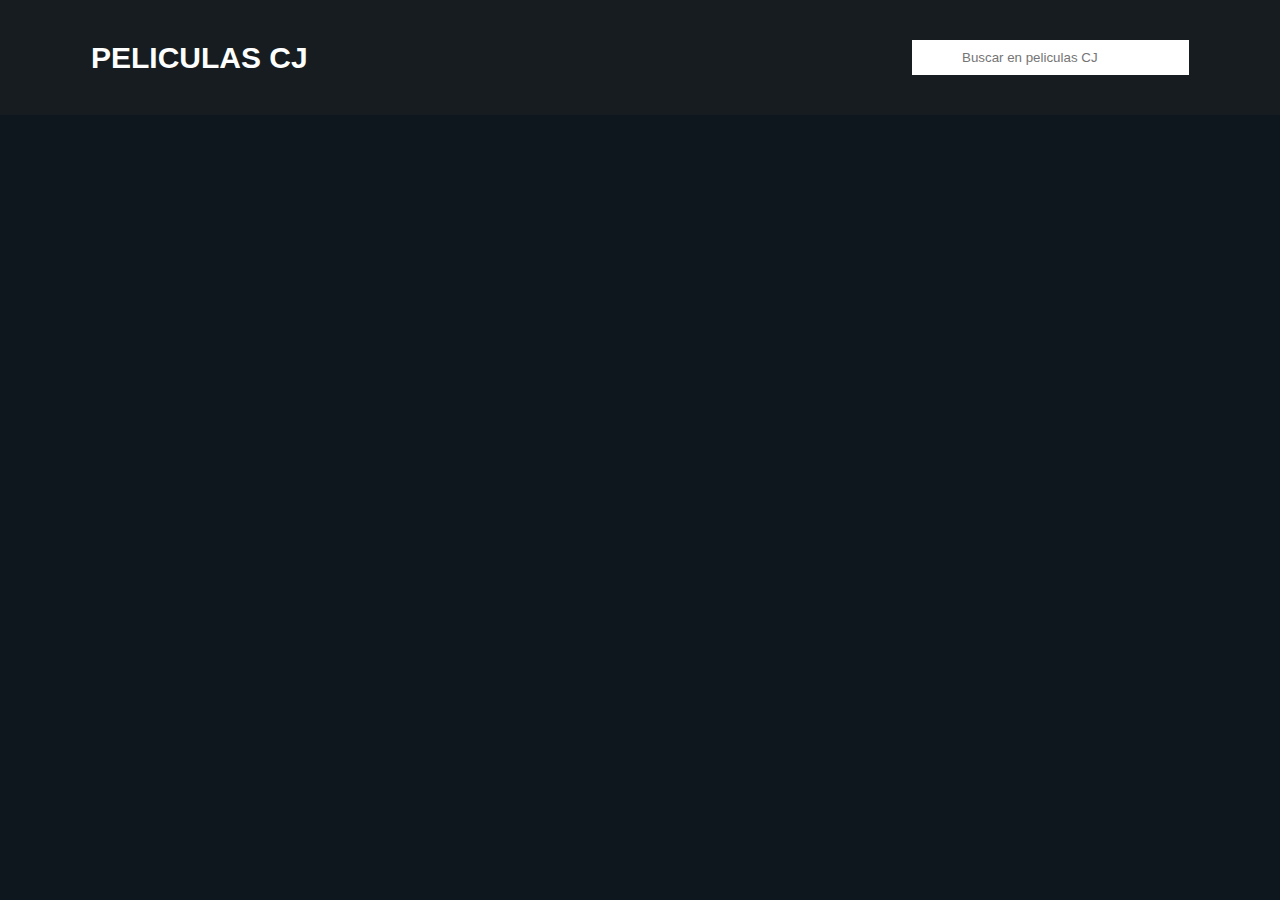
<file: index.html>
<!DOCTYPE html>
<html lang="en">
<head>
    <meta charset="UTF-8">
    <meta http-equiv="X-UA-Compatible" content="IE=edge">
    <meta name="viewport" content="width=device-width, initial-scale=1.0">
    <title>peliculas</title>
    <link rel="stylesheet" href="css/app.css">
</head>
<body>
    <nav class="navbar">
        <div class="navbar__flex container">
        <div class="logo">
            <a class="logo" href="index.html">PELICULAS CJ</a>
        </div>
        <div class="busqueda">
            <input id="buscar"  type="text" placeholder="Buscar en peliculas CJ">
        </div>
        </div>
    </nav>
    <!--peliculas-->
    <main class="peliculas">
        <div class="main__container container">
            <div class="peliculas__grid">
                <div class="peliculas__cards">
                    <!-- <div class="pelicula__card">
                        <img src="https://imgs.search.brave.com/JVfgbcVfK3cJcKpRsphSd2YRGAUvXwJUZMh5ICrS1fc/rs:fit:844:225:1/g:ce/aHR0cHM6Ly90c2U0/Lm1tLmJpbmcubmV0/L3RoP2lkPU9JUC5v/c1kyMlJwYXhReGpo/ZmRrNEYtTFJRSGFF/SyZwaWQ9QXBp" alt="">
                        <p class="nombre">El padrino</p>
                        <div class="puntaje">Puntaje: 9.2/10</div>
                        <div class="genero">Thriler-drama</div>
                    </div> -->
                </div>
            </div>
        </div>
    </main>

    <script src="js/app.js"></script>
</body>
</html>
</file>
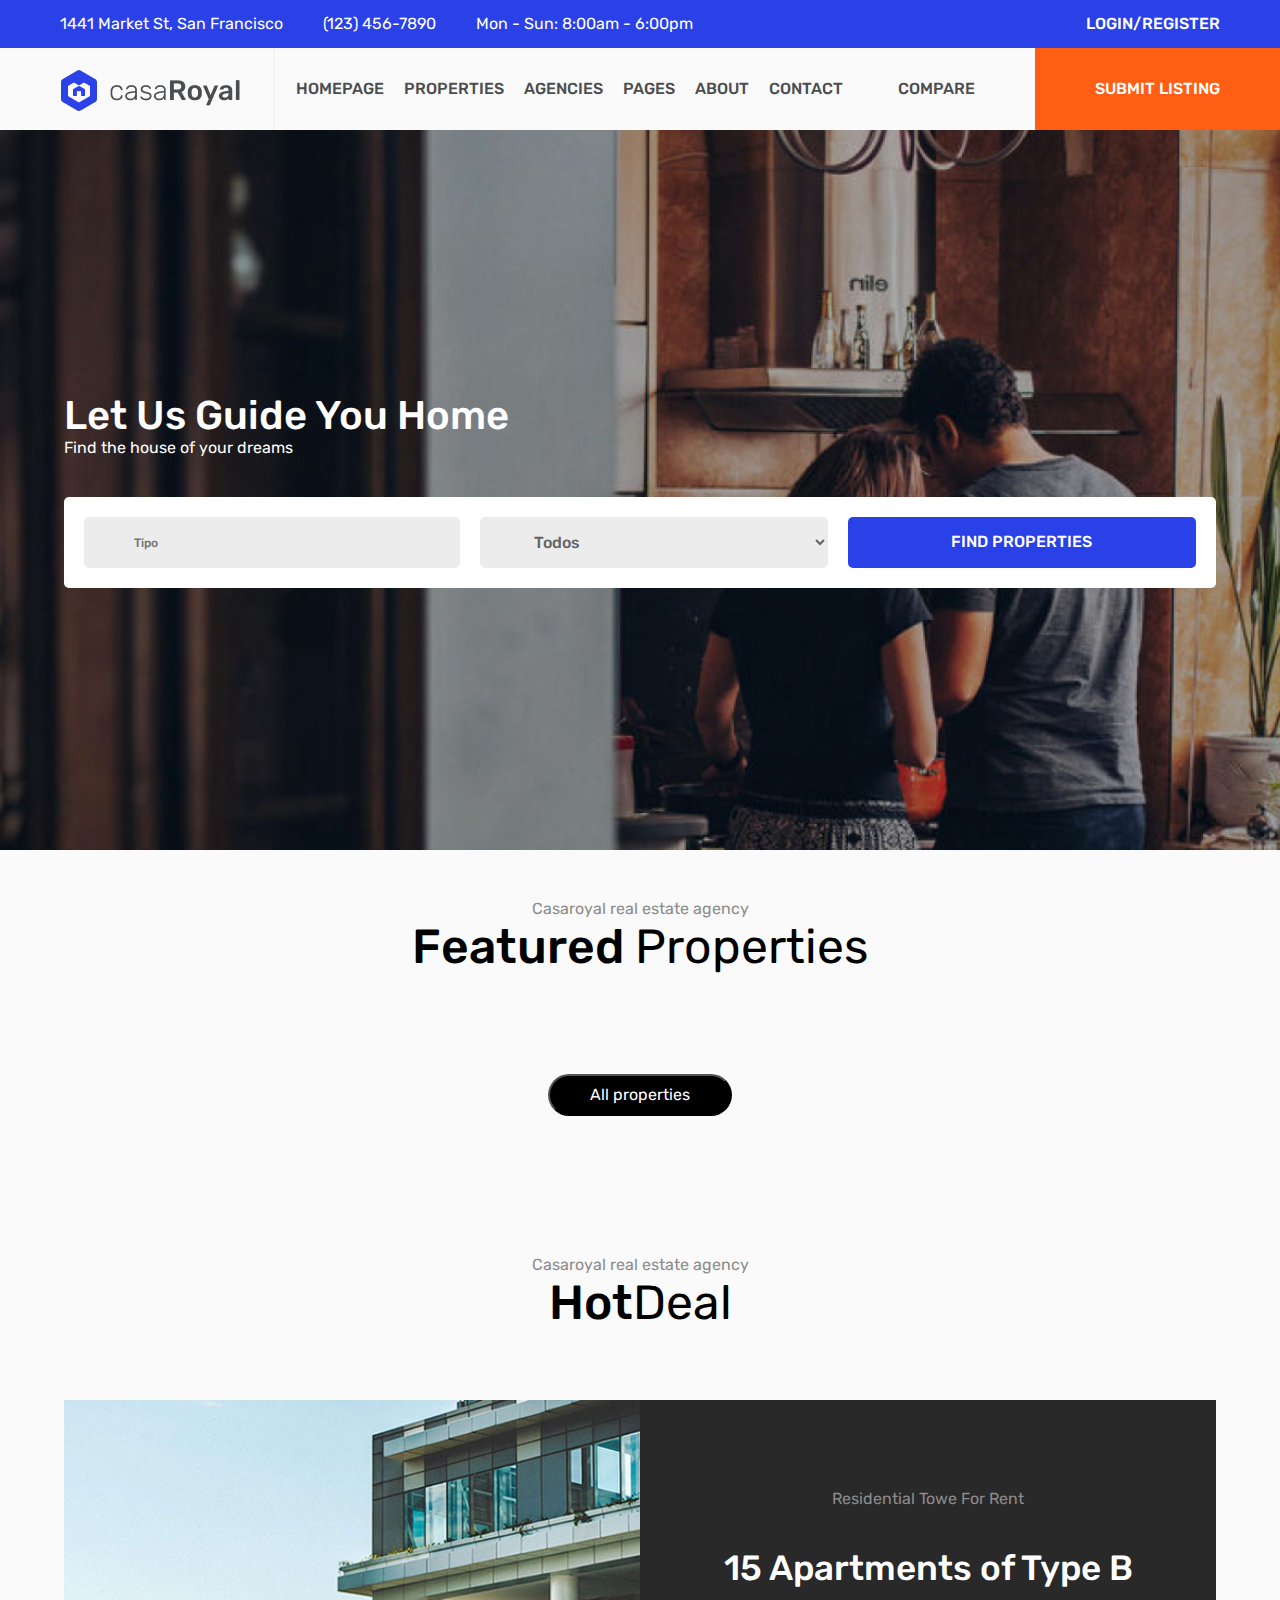
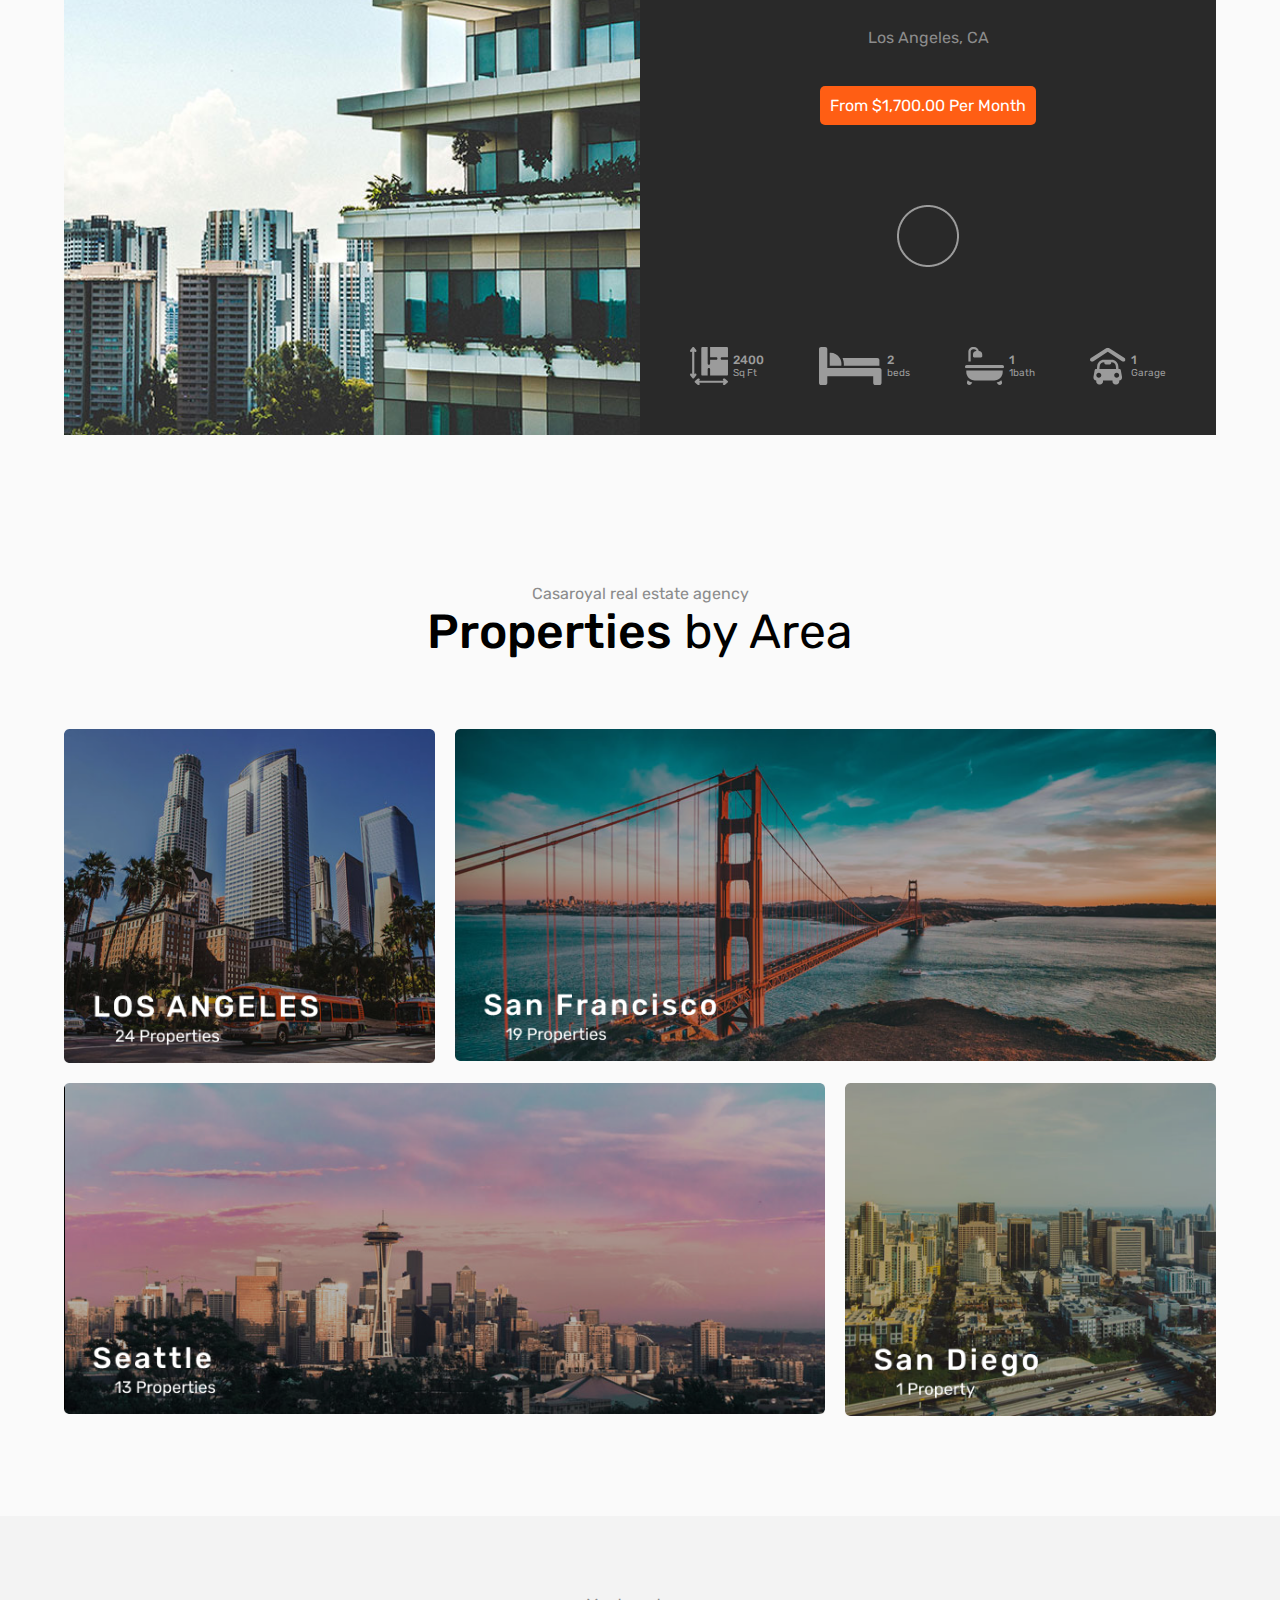
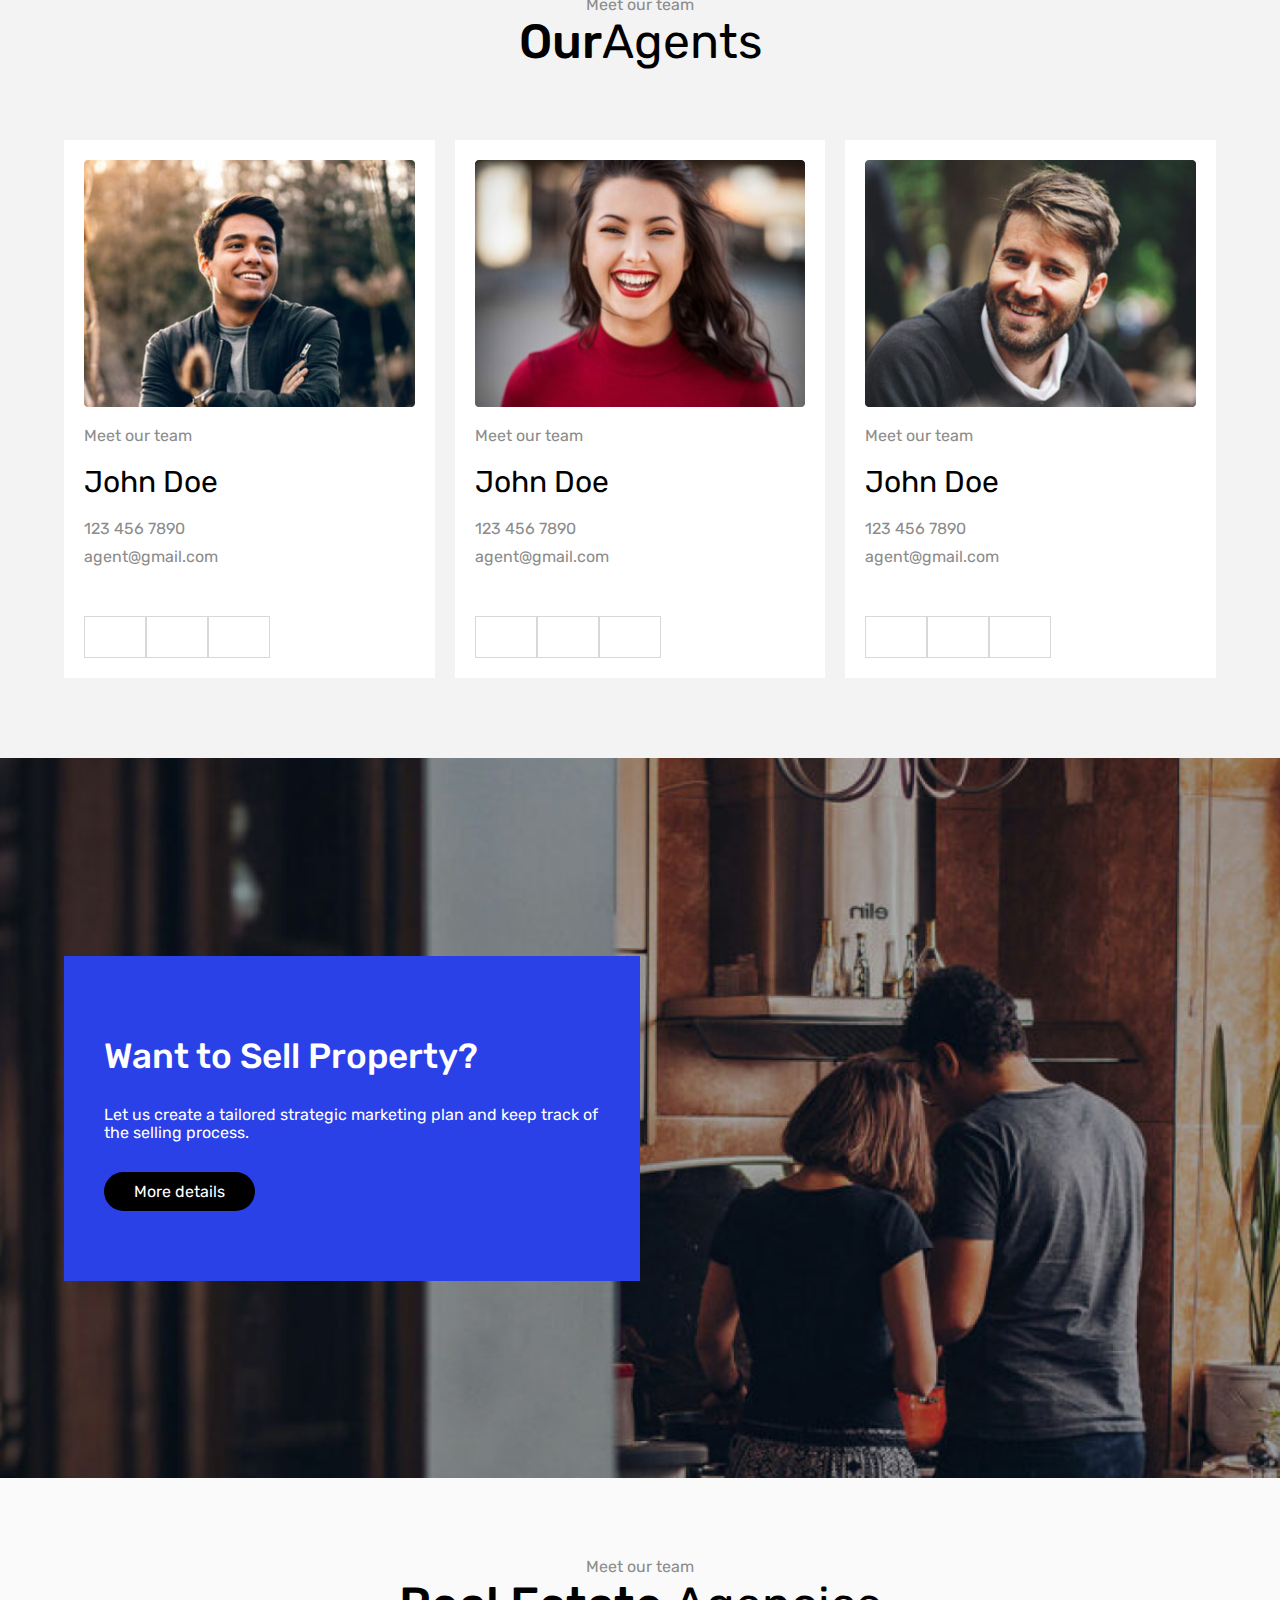
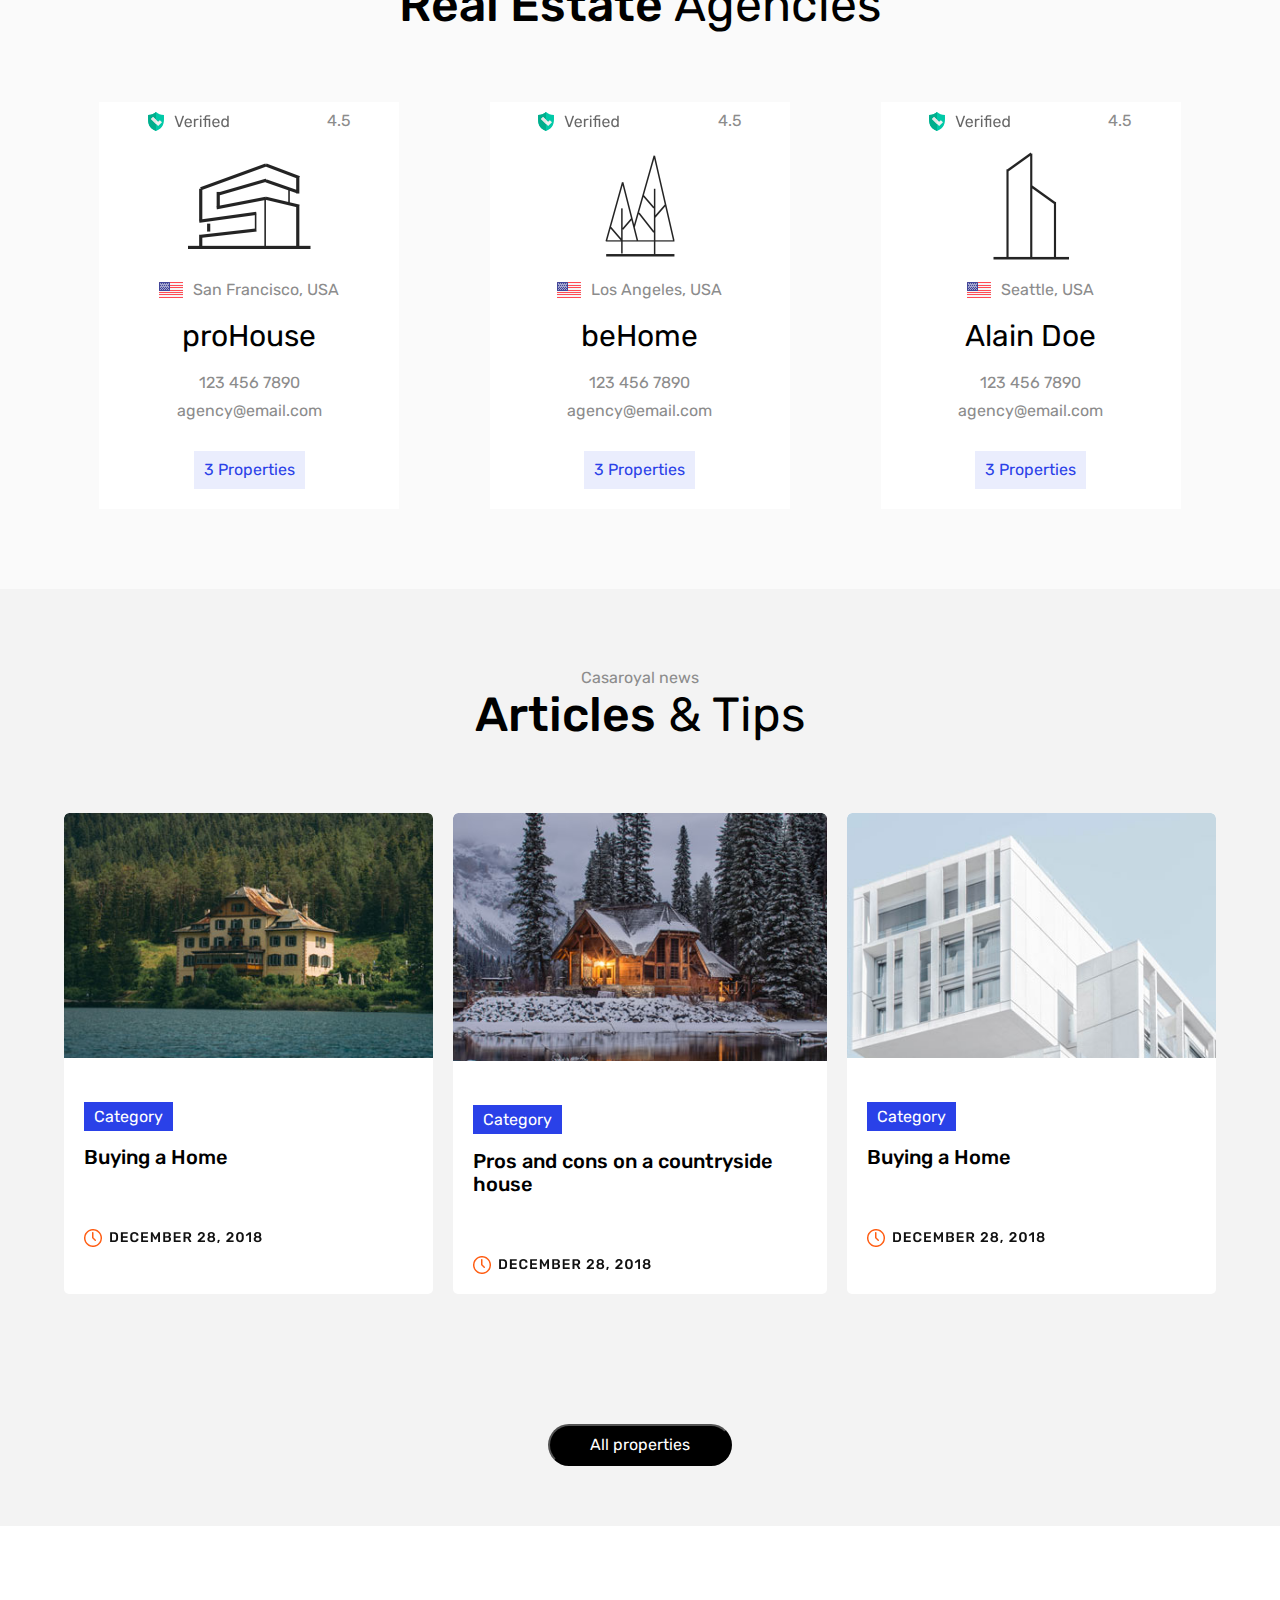
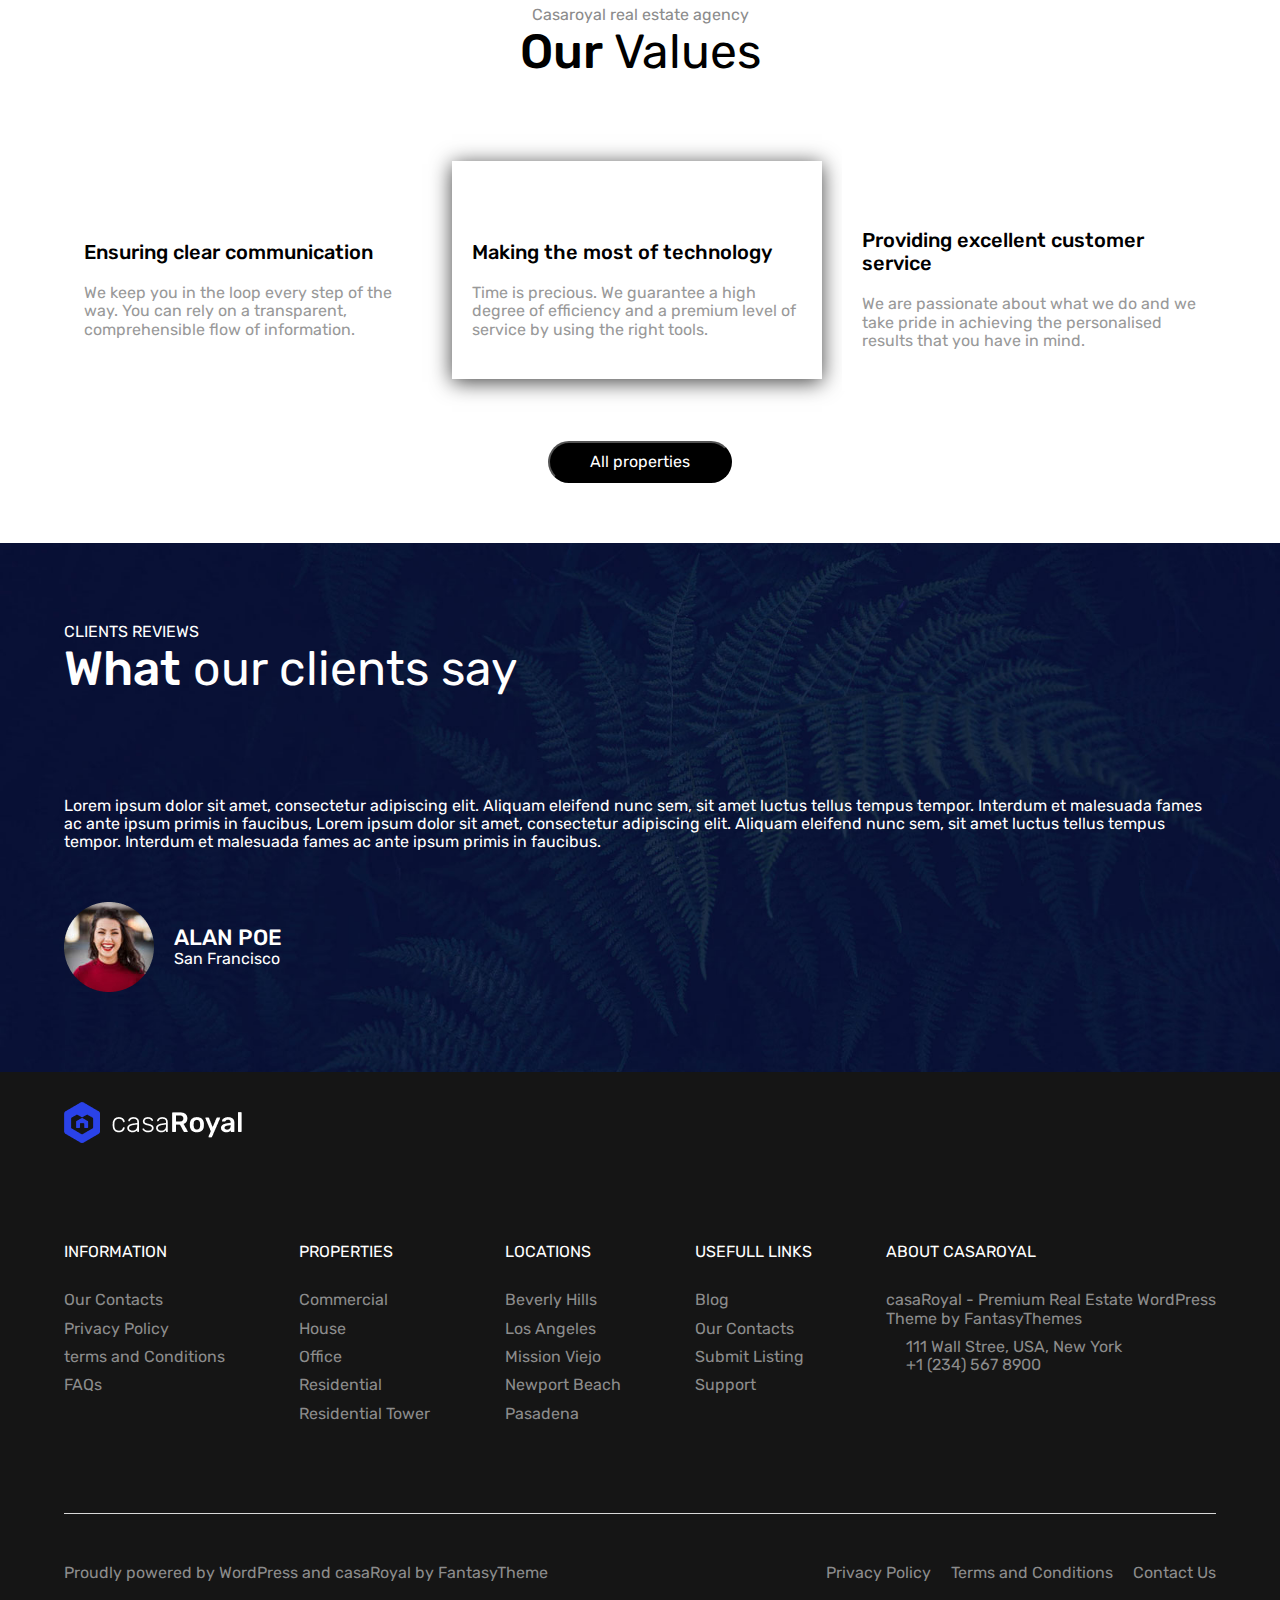
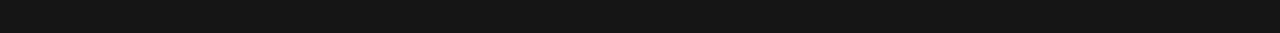
<file: Royalcasanew/index.html>
<!DOCTYPE html>
<html lang="es">

<head>
    <meta charset="UTF-8">
    <meta http-equiv="X-UA-Compatible" content="IE=edge">
    <meta name="viewport" content="width=device-width, initial-scale=1.0">
    <title>casRoyal</title>
    <link rel="preconnect" href="https://fonts.googleapis.com">
    <link rel="preconnect" href="https://fonts.gstatic.com" crossorigin>
    <link href="https://fonts.googleapis.com/css2?family=Rubik:wght@400;500&display=swap" rel="stylesheet">
    <link rel="stylesheet" href="css/normalize.css">
    <link rel="stylesheet" href="css/style.css">
</head>

<body>

    <!--header-->
    <header>
        <div class="royalInfo">
            <div class="royalInfo__parrafos">
                <p>1441 Market St, San Francisco</p>
                <p>(123) 456-7890</p>
                <p>Mon - Sun: 8:00am - 6:00pm</p>
            </div>
            <div class="royalInfo__login">
                <p>Login/Register</p>
            </div>
        </div>

        <!--nav-->
        <nav>
            <div class="navInfo">
                <div class="nav_links">
                    <div class="logoH">
                       <a href="index.html"><img src="images/logo/Logo.png" alt="logo"></a>
                        <svg id="btn__burger" xmlns="http://www.w3.org/2000/svg"
                            class="icon icon-tabler icon-tabler-menu-2" width="44" height="44" viewBox="0 0 24 24"
                            stroke-width="1.5" stroke="#2c3e50" fill="none" stroke-linecap="round"
                            stroke-linejoin="round">
                            <path stroke="none" d="M0 0h24v24H0z" fill="none" />
                            <line x1="4" y1="6" x2="20" y2="6" />
                            <line x1="4" y1="12" x2="20" y2="12" />
                            <line x1="4" y1="18" x2="20" y2="18" />
                        </svg>
                    </div>
                    <a class="nav__link" href="">Homepage</a>
                    <a class="nav__link" href="">Properties</a>
                    <a class="nav__link" href="">Agencies</a>
                    <a class="nav__link" href="">Pages</a>
                    <a class="nav__link" href="">About</a>
                    <a class="nav__link" href="">Contact</a>
                </div>

                <div class="nav__linksTwo">
                    <a class="nav__link" href="">Compare</a>
                    <a class="nav__link nav__link--orange" href="">Submit Listing</a>
                </div>
            </div>
        </nav>

    </header>
    <!--fin header-->

    <!--banner-->
    <div class="hero__banner">
        <div class="hero__container">
            <div class="hero__info">
                <h1 class="hero__title">Let Us Guide You Home</h1>
                <p>Find the house of your dreams</p>
                <form action="" class="form" id="formulario">
                    <input class="form__input" type="text" placeholder="Tipo" id="tipo">
                    <select id="ubicacion" class="form__input"  name="ubicacion">
                        <option class="ubicaciones" value="">Todos</option>
                        <option class="ubicaciones" value="La Ceja">La ceja</option>
                        <option class="ubicaciones" value="EL RETIRO">El retiro</option>
                        <option class="ubicaciones" value="Rionegro, sector El Yarumo">Rionegro</option>
                        <option class="ubicaciones" value="Sabaneta">Sabaneta</option>
                        <option class="ubicaciones" value="Girardota">Girardota</option>
                        <option class="ubicaciones" value="Loma Del Esmeraldal">Loma Del Esmeraldal</option>
                    </select>
                    <!--<input id="ubicacion2" class="form__input" type="text" placeholder="Ubicacion"> -->
                    <!-- <input class="form__input" type="text" placeholder="Busque propiedades, suburbios o palabras clave..." id="words"> -->
                    <input class="form__input input__enviar" type="submit" value="Find Properties">
            </div>
        </div>
    </div>
    </div>
    <!--fin banner-->


    <!--properties-->
    <main class="propiedades">
        <div class="propiedades__container">
            <div class="propiedades__texts">
                <p class="propiedades__text">Casaroyal real estate agency</p>
                <h2 class="propiedades__title">Featured <span>Properties</span></h2>
            </div>
            <div class="cards">
                <div class="cards__grid">
                    <!--card-->
                    <!-- <div class="card" id="card">
                        <div class="card__img">
                            <img src="images/propiedades/Property Image-5.png" alt="">
                            <div class="card__info--inter">
                                <div class="inter__status">
                                    <a href="">House</a>
                                    <a href="">For sale</a>
                                    <a href=""></a>
                                </div>
                                <div class="inter__price">
                                    <p>$320,000.00</p>
                                </div>
                            </div>
                        </div>
                        <div class="card__info">
                            <p class="card__smallP">Beverly Hills, CA</p>
                            <p class="card__adress">272 S Rexford Dr, Beverly Hills, CA
                                90212, USA</p>
                            <div class="card__infoPerson">
                                <div class="card__person">
                                    <img src="images/propiedades/agent-1-3-60x60.png" alt="person">
                                    <p>Hellen Mattis</p>
                                </div>
                                <p class="card__mes">4 months ago</p>
                            </div>
                        -->
                            <!--info items-->
                            <!--<div class="card__items">
                                <div class="items__flex">
                                    <img src="images/propiedades/Area Icon.png" alt="mts"">
                                    <p class=" item__bold">2400<span>Sq Ft</span></p>
                                </div>
                                <div class=" items__second">
                                    <div class=" items__flex">
                                        <img src="images/propiedades/Garage Icon.png" alt="garage"">
                                    <p class=" item__bold">2</span></p>
                                    </div>
                                    <div class="items__flex">
                                        <img src="images/propiedades/Bathroom Icon.png" alt="bañera"">
                                        <p class=" item__bold">3</p>
                                    </div>
                                    <div class="items__flex">
                                        <img src="images/propiedades/Bedroom Icon.png" alt="cama"">
                                        <p class=" item__bold">3</p>
                                    </div>
                                </div>
                            </div>
                        </div>
                    </div> -->

                    <!--fin card-->
                </div>
                <button class="all__properties">All properties</button>
            </div>
        </div>
    </main>


    <!--seccion hotsale-->
    <section class="seccion__hotsale">
        <div class="hotsale__container">
            <div class="propiedades__texts">
                <p class="propiedades__text">Casaroyal real estate agency</p>
                <h2 class="propiedades__title">Hot<span>Deal</span></h2>
            </div>
            <div class="apartamento">
                <div class="apartamento__grid">
                    <div class="apartamento__img">
                        <img src="images/hotdale/isaac-benhesed-249429-unsplash-1.png" alt="apartamento">
                    </div>
                    <div class="apartamento__contenido">
                        <div class="apartamento__textos">
                            <p class="propiedades__text">Residential Towe For Rent</p>
                            <h3 class="apartamento__title">15 Apartments of Type B</h3>
                            <p class="propiedades__text apartamento__text">Los Angeles, CA</p>
                            <a href="#" class="apartamento__precio">From $1,700.00 Per Month</a>
                        </div>
                        <img class="apartamento__video" src="images/hotdale/Video Button.png" alt="">
                        <div class="apartamento__flex">
                            <div class="items__flex">
                                <img src="images/hotdale/Area Icon.svg" alt="mts">
                                <p class=" item__bold">2400<span class="apartamento__span">Sq Ft</span></p>
                            </div>
                                <div class=" items__flex">
                                    <img src="images/hotdale/Bedroom Icon.svg" alt="garage">
                                <p class=" item__bold">2<span class="apartamento__span">beds</span></p>
                                </div>
                                <div class="items__flex">
                                    <img src="images/hotdale/Bathroom Icon.svg" alt="bañera">
                                    <p class=" item__bold">1<span class="apartamento__span">1bath</span></p>
                                </div>
                                <div class="items__flex">
                                    <img src="images/hotdale/Garage Icon.svg" alt="garage">
                                    <p class=" item__bold">1<span class="apartamento__span">Garage</span></p>
                                </div>
                        </div>
                        </div>
                </div>
            </div>
        </div>
    </section>

    <!--seccion propiedades por area-->
    <section class="propiedadesArea">
        <div class="propiedadesArea__container">
            <div class="propiedades__texts">
                <p class="propiedades__text">Casaroyal real estate agency</p>
                <h2 class="propiedades__title">Properties<span> by Area</span></h2>
            </div>
            <div class="propiedades__grid">
                <div class="primer__grid"><img src="images/areas/Area Block 1.png" alt=""></div>
                <div class="segundo__grid"><img src="images/areas/Area Block 2.png" alt=""></div>
                <div class="tercer__grid"><img src="images/areas/Area Block 3.png" alt=""></div>
                <div class="cuarto__grid"><img src="images/areas/Area Block 4.png" alt=""></div>
            </div>
        </div>
    </section>

    <!--seccion agentes-->

    <section class="agentes">
        <div class="agentes__container">
            <div class="propiedades__texts">
                <p class="propiedades__text">Meet our team</p>
                <h2 class="propiedades__title">Our<span>Agents</span></h2>
            </div>
            <div class="agentes__cards">
                <div class="agentes__card">
                    <img class="agente__img" src="images/agentes/Agent Image.png" alt="agentes">
                    <p class="propiedades__text agent__text">Meet our team</p>
                    <p class="agente__nombre">John Doe</p>
                    <p class="propiedades__text agent__numero">123 456 7890</p>
                    <p class="propiedades__text agent__mail">agent@gmail.com</p>
                    <div class="agentes__boxes">
                        <div class="box"></div>
                        <div class="box"></div>
                        <div class="box"></div>
                    </div>
                </div>
                 <div class="agentes__card">
                    <img class="agente__img" src="images/agentes/Agent Image-1.png" alt="agentes">
                    <p class="propiedades__text agent__text">Meet our team</p>
                    <p class="agente__nombre">John Doe</p>
                    <p class="propiedades__text agent__numero">123 456 7890</p>
                    <p class="propiedades__text agent__mail">agent@gmail.com</p>
                    <div class="agentes__boxes">
                        <div class="box"></div>
                        <div class="box"></div>
                        <div class="box"></div>
                    </div>
                </div>
                <div class="agentes__card">
                    <img class="agente__img" src="images/agentes/Agent Image-2.png" alt="agentes">
                    <p class="propiedades__text agent__text">Meet our team</p>
                    <p class="agente__nombre">John Doe</p>
                    <p class="propiedades__text agent__numero">123 456 7890</p>
                    <p class="propiedades__text agent__mail">agent@gmail.com</p>
                    <div class="agentes__boxes">
                        <div class="box"></div>
                        <div class="box"></div>
                        <div class="box"></div>
                    </div>
                </div>
            </div>
        </div>
        <!--seccion heroProiedades-->
        <section class="propiedad">
            <div class="propiedad__container">
                <div class="propiedad__grid">
                    <div class="propiedad__contenedorBlue">
                        <h3 class="propiedad__title">Want to Sell
                        Property?</h3>
                        <p class="propiedad__text">Let us create a tailored strategic marketing plan and keep
                        track of the selling process.</p>
                        <a href="#" class="propiedad__vinculo">More details</a>
                    </div>
                </div>
            </div>
        </section>
    </section>

    <!--seccion real state-->
    <section class="estates">
        <div class="estates__container">
            <div class="propiedades__texts state__text">
                <p class="propiedades__text">Meet our team</p>
                <h2 class="propiedades__title">Real Estate<span> Agencies</span></h2>
            </div>
            <div class="estates__cards">
                <div class="estate__card">
                    <div class="estate__flex">
                        <img src="images/states/Verified.svg" alt="verificado">
                        <p class="propiedades__text">4.5</p>
                    </div>
                    <img src="images/states/Logo.svg" alt="" class="icon__estates">
                    <div class="estates__bandera">
                        <img src="images/states/Flag.svg" class="bandera__estates" alt="">
                        <p class="propiedades__text">San Francisco, USA</p>
                    </div>
                    <h2 class="propiedades__title etsates__titles"><span>proHouse</span></h2>
                    <p class="propiedades__text estate__numero">123 456 7890</p>
                    <p class="propiedades__text estate__email">agency@email.com</p>
                    <button class="estate__vinculo">3 Properties</button>
                </div>
                 <div class="estate__card">
                    <div class="estate__flex">
                        <img src="images/states/Verified.svg" alt="verificado">
                        <p class="propiedades__text">4.5</p>
                    </div>
                    <img src="images/states/Logo-1.svg" alt="" class="icon__estates">
                    <div class="estates__bandera">
                        <img src="images/states/Flag.svg" class="bandera__estates" alt="">
                        <p class="propiedades__text">Los Angeles, USA</p>
                    </div>
                    <h2 class="propiedades__title etsates__titles"><span>beHome</span></h2>
                    <p class="propiedades__text estate__numero">123 456 7890</p>
                    <p class="propiedades__text estate__email">agency@email.com</p>
                    <button class="estate__vinculo">3 Properties</button>
                </div>
                <div class="estate__card">
                    <div class="estate__flex">
                        <img src="images/states/Verified.svg" alt="verificado">
                        <p class="propiedades__text">4.5</p>
                    </div>
                    <img src="images/states/Logo-2.svg" alt="" class="icon__estates">
                    <div class="estates__bandera">
                        <img src="images/states/Flag.svg" class="bandera__estates" alt="">
                        <p class="propiedades__text">Seattle, USA</p>
                    </div>
                    <h2 class="propiedades__title etsates__titles"><span>Alain Doe</span></h2>
                    <p class="propiedades__text estate__numero">123 456 7890</p>
                    <p class="propiedades__text estate__email">agency@email.com</p>
                    <button class="estate__vinculo">3 Properties</button>
                </div>
            </div>
        </div>
    </section>

    <!--seccion articulos-->
    <section class="articulos">
        <div class="articulos__container">
            <div class="propiedades__texts">
                <p class="propiedades__text">Casaroyal news</p>
                <h2 class="propiedades__title">Articles<span> & Tips</span></h2>
            </div>
            <div class="articulos__cards">
                <div class="articulos__flex">
                    <div class="articulos__card">
                    <img class="articulo__img" src="images/articulos/Image-2.png" alt="agentes">
                    <div class="articulo__flex">
                    <a href="#" class="articulo__vinculo">Category</a>
                    <p class="articulo__nombre">Buying a Home</p>
                    <img class="border__img"  src="images/articulos/Date-1.png" alt="">
                    </div>
                </div>
                <div class="articulos__card">
                    <img class="articulo__img" src="images/articulos/Image-1.png" alt="agentes">
                    <div class="articulo__flex">
                        <a href="#" class="articulo__vinculo">Category</a>
                        <p class="articulo__nombre">Pros and cons on a countryside house</p>
                        <img class="border__img"  src="images/articulos/Date-1.png" alt="">
                    </div>
                </div>
                 <div class="articulos__card">
                    <img class="articulo__img" src="images/articulos/Image.png" alt="agentes">
                    <div class="articulo__flex">
                        <a href="#" class="articulo__vinculo">Category</a>
                        <p class="articulo__nombre">Buying a Home</p>
                        <img class="border__img"  src="images/articulos/Date-1.png" alt="">
                    </div>
                </div>
                </div>
            </div>
        </div>
        <button class="all__properties articulo__btn">All properties</button>
    </section>

    <!--values-->
    <section class="values">
        <div class="values__container">
            <div class="propiedades__texts">
                <p class="propiedades__text">Casaroyal real estate agency</p>
                <h2 class="propiedades__title">Our<span> Values</span></h2>
            </div>
            <div class="values__boxes">
                <div class="values__box">
                    <p class="valuesbox__title">Ensuring clear
                    communication</p>
                    <p class="values__info ">
                        We keep you in the loop every step of the
                        way. You can rely on a transparent,
                        comprehensible flow of information.
                    </p>
                </div>
                <div class="values__box values__info--shadow">
                    <p class="valuesbox__title">Making the most of
                    technology</p>
                    <p class="values__info">
                        Time is precious. We guarantee a high
                        degree of efficiency and a premium level
                        of service by using the right tools.
                    </p>
                </div>
                <div class="values__box">
                    <p class="valuesbox__title">Providing excellent
                    customer service</p>
                    <p class="values__info">
                        We are passionate about what we do and
                        we take pride in achieving the
                        personalised results that you have in mind.
                    </p>
                </div>
            </div>
        </div>
        <button class="all__properties values__btn">All properties</button>
    </section>
    
    <!--testimonial-->
    <div class="testimonial">
        <div class="testimonial__container">
            <div class="info__important">
                <p class="testimonial__title">Clients reviews</p>
                <h2 class="propiedades__title">What<span> our clients say</span></h2>
            </div>
            <div class="testimonial__text">
                <p>Lorem ipsum dolor sit amet, consectetur adipiscing elit. Aliquam eleifend nunc
                    sem, sit amet luctus tellus tempus tempor. Interdum et malesuada fames ac ante
                    ipsum primis in faucibus, Lorem ipsum dolor sit amet, consectetur adipiscing elit. Aliquam eleifend nunc
                    sem, sit amet luctus tellus tempus tempor. Interdum et malesuada fames ac ante
                    ipsum primis in faucibus.</p>
            </div>
            <div class="testimonial__persona">
                <img src="images/testimonial/User.png" alt="testimonial">
                <div class="persona__info">
                    <p class="person__name">Alan poe</p>
                    <p class="person__ubicacion">San Francisco</p>
                </div>
            </div>
        </div>
    </div>
    <!--footer-->
    <footer class="footer">
        <div class="footer__container">
            <img class="logo__footer" src="images/footer/Logo.png" alt="logo">
            <div class="footer__info">
                <div class="footer__informacion">
                    <p>Information</p>
                    <li><a href="#">Our Contacts</a></li>
                    <li><a href="#">Privacy Policy</a></li>
                    <li><a href="#">terms and Conditions</a></li>
                    <li><a href="#">FAQs</a></li>
                </div>
                <div class="footer__propiedades">
                    <p>Properties</p>
                    <li><a href="#">Commercial</a></li>
                    <li><a href="#">House</a></li>
                    <li><a href="#">Office</a></li>
                    <li><a href="#">Residential</a></li>
                    <li><a href="#">Residential Tower</a></li>
                </div>
                <div class="footer__locacion">
                    <p>Locations</p>
                    <li><a href="#">Beverly Hills</a></li>
                    <li><a href="#">Los Angeles</a></li>
                    <li><a href="#">Mission Viejo</a></li>
                    <li><a href="#">Newport Beach</a></li>
                    <li><a href="#">Pasadena</a></li>
                </div>
                <div class="footer__links">
                    <p>Usefull links</p>
                    <li><a href="#">Blog</a></li>
                    <li><a href="#">Our Contacts</a></li>
                    <li><a href="#">Submit Listing</a></li>
                    <li><a href="#">Support</a></li>
                </div>
                <div class="about">
                    <p>About casaroyal</p>
                    <li><a href="#">casaRoyal - Premium Real Estate WordPress <br>
                    Theme by FantasyThemes</a></li>
                    
                    <div class="footer__adress">
                        <li><a href="#">111 Wall Stree, USA, New York <br>
                    +1 (234) 567 8900</a></li>
                    </div>
                </div>
            </div>
            <div class="footer__terminos">
                <div class="terminosone">
                    <p>Proudly powered by WordPress and casaRoyal by FantasyTheme</p>
                </div>
                <div class="terminosDos">
                    <p>Privacy Policy</p>
                    <p>Terms and Conditions</p>
                    <p>Contact Us</p>
                </div>
            </div>
        </div>
    </footer>

    <script src=" js/burger.js"></script>
    <script src="js/app.js"></script>
    <script src="js/formulario.js"></script>
</body>

</html>
</file>
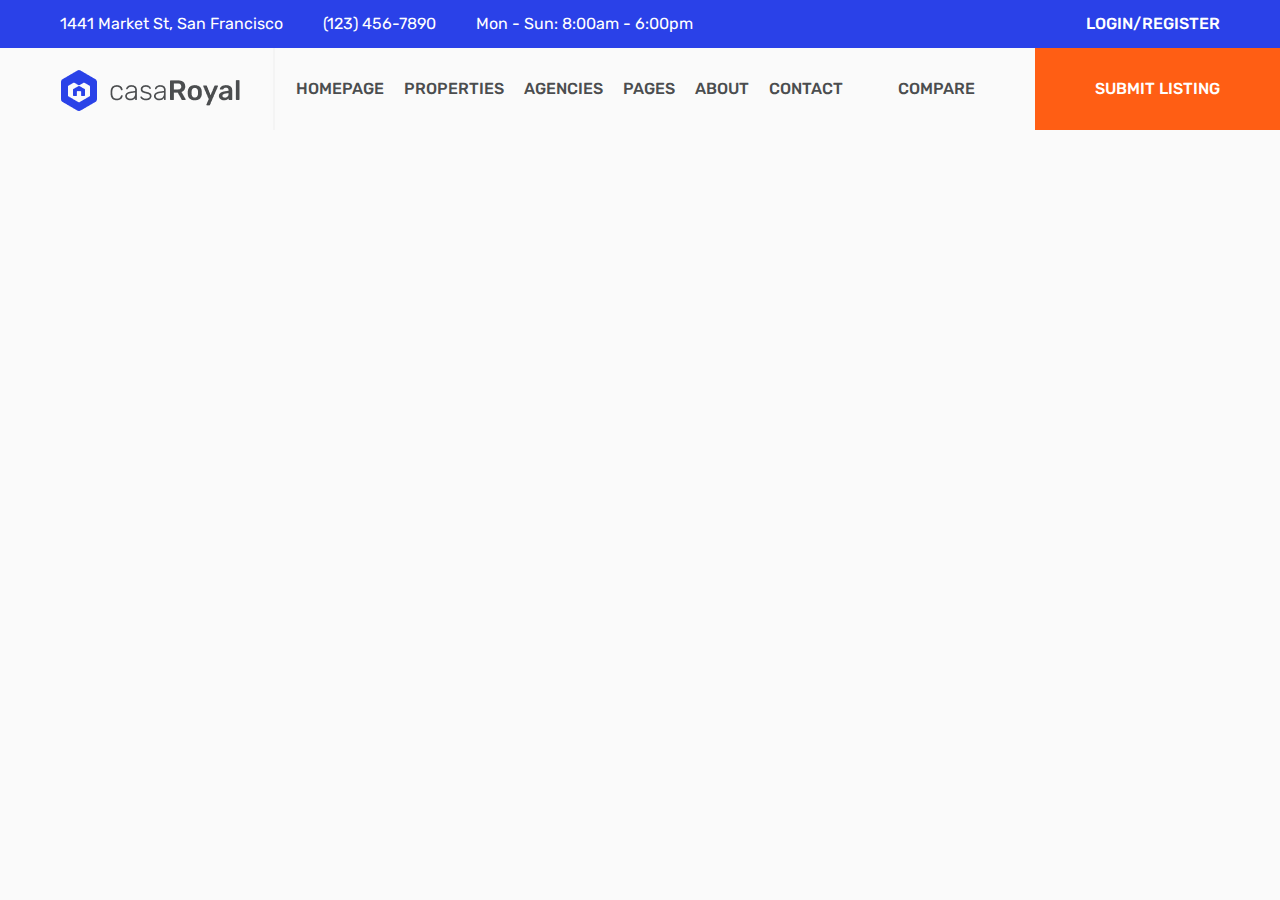
<file: Royalcasanew/propiedad.html>
<!DOCTYPE html>
<html lang="es">

<head>
    <meta charset="UTF-8">
    <meta http-equiv="X-UA-Compatible" content="IE=edge">
    <meta name="viewport" content="width=device-width, initial-scale=1.0">
    <title>casRoyal</title>
    <link rel="preconnect" href="https://fonts.googleapis.com">
    <link rel="preconnect" href="https://fonts.gstatic.com" crossorigin>
    <link href="https://fonts.googleapis.com/css2?family=Rubik:wght@400;500&display=swap" rel="stylesheet">
    <link rel="stylesheet" href="css/normalize.css">
    <link rel="stylesheet" href="css/style.css">
</head>

<body>

    <!--header-->
    <header>
        <div class="royalInfo">
            <div class="royalInfo__parrafos">
                <p>1441 Market St, San Francisco</p>
                <p>(123) 456-7890</p>
                <p>Mon - Sun: 8:00am - 6:00pm</p>
            </div>
            <div class="royalInfo__login">
                <p>Login/Register</p>
            </div>
        </div>

        <!--nav-->
        <nav>
            <div class="navInfo">
                <div class="nav_links">
                    <div class="logoH">
                       <a href="index.html"><img src="images/logo/Logo.png" alt="logo"></a>
                        <svg id="btn__burger" xmlns="http://www.w3.org/2000/svg"
                            class="icon icon-tabler icon-tabler-menu-2" width="44" height="44" viewBox="0 0 24 24"
                            stroke-width="1.5" stroke="#2c3e50" fill="none" stroke-linecap="round"
                            stroke-linejoin="round">
                            <path stroke="none" d="M0 0h24v24H0z" fill="none" />
                            <line x1="4" y1="6" x2="20" y2="6" />
                            <line x1="4" y1="12" x2="20" y2="12" />
                            <line x1="4" y1="18" x2="20" y2="18" />
                        </svg>
                    </div>
                    <a class="nav__link" href="">Homepage</a>
                    <a class="nav__link" href="">Properties</a>
                    <a class="nav__link" href="">Agencies</a>
                    <a class="nav__link" href="">Pages</a>
                    <a class="nav__link" href="">About</a>
                    <a class="nav__link" href="">Contact</a>
                </div>

                <div class="nav__linksTwo">
                    <a class="nav__link" href="">Compare</a>
                    <a class="nav__link nav__link--orange" href="">Submit Listing</a>
                </div>
            </div>
        </nav>

    </header>
    <!--fin header-->


    <!--detalle-->
    <section class="seccion__hotsale">
        <!-- <div class="hotsale__container">
            <div class="propiedades__texts">
                <a href="index.html">Volver</a>
                <p class="propiedades__text">Casaroyal real estate agency</p>
                <h2 class="propiedades__title">Hot<span>Deal</span></h2>
            </div>
            <div class="apartamento">
                <div class="apartamento__grid">
                    <div class="apartamento__img">
                        <img src="images/hotdale/isaac-benhesed-249429-unsplash-1.png" alt="apartamento">
                    </div>
                    <div class="apartamento__contenido">
                        <div class="apartamento__textos">
                            <p class="propiedades__text">Residential Towe For Rent</p>
                            <h3 class="apartamento__title">15 Apartments of Type B</h3>
                            <p class="propiedades__text apartamento__text">Los Angeles, CA</p>
                            <a href="#" class="apartamento__precio">From $1,700.00 Per Month</a>
                        </div>
                        <img class="apartamento__video" src="images/hotdale/Video Button.png" alt="">
                        <div class="apartamento__flex">
                            <div class="items__flex">
                                <img src="images/hotdale/Area Icon.svg" alt="mts">
                                <p class=" item__bold">2400<span class="apartamento__span">Sq Ft</span></p>
                            </div>
                            <div class=" items__flex">
                                <img src="images/hotdale/Bedroom Icon.svg" alt="garage">
                                <p class=" item__bold">2<span class="apartamento__span">beds</span></p>
                            </div>
                            <div class="items__flex">
                                <img src="images/hotdale/Bathroom Icon.svg" alt="bañera">
                                <p class=" item__bold">1<span class="apartamento__span">1bath</span></p>
                            </div>
                            <div class="items__flex">
                                <img src="images/hotdale/Garage Icon.svg" alt="garage">
                                <p class=" item__bold">1<span class="apartamento__span">Garage</span></p>
                            </div>
                        </div>
                    </div>
                </div>
            </div>
        </div> -->
    </section>



    <script src=" js/burger.js"></script>
    <script src="js/detalle.js"></script>
</body>
</html>
</file>
<file: css/app.css>
:root{
    --fondoBody: #0f171e;
    --nav: rgba(39, 39, 39, 0.342);
}
* {
    margin: 0;
    padding: 0;
}
html{
    font-size: 62.5%;
    box-sizing: border-box;
}
body{
    font-size: 1.6rem;
    background-color: var(--fondoBody);
    font-family: Arial, Helvetica, sans-serif   ;
}
.container{
    max-width: 90%;
    width: 120rem;
    margin: 0 auto;
}

a{
    color: white;
    font-weight: bold;
    text-decoration: none;
}
img{
    max-width: 100%;
    display: block;
}
/*navbar*/
.navbar{
    background-color: var(--nav);
    padding: 4rem 3rem;
}
.navbar__flex{
    display: flex;
    justify-content: space-between;
    align-items: center;
}
@media only screen and (max-width: 768px) {
    .navbar__flex {
        flex-direction: column;
    }
}
.logo{
    display: flex;
    gap: 2rem;
}
@media only screen and (max-width: 768px) {
    .logo {
        flex-direction: column;
    }
}
.busqueda input{
    border: 0;
    padding: 1rem 5rem;
}
.logo{
    font-size: 3rem;
}
/*peliculas*/
.peliculas{
    margin-top: 5rem;
    margin-bottom: 8rem;
}
.peliculas__cards{
    display: grid;
    grid-template-columns: repeat(3,1fr);
    gap: 2rem;
}
@media only screen and (max-width: 768px) {
    .peliculas__cards{
        grid-template-columns: 1fr;
    }
}
.pelicula__card{
    background-color: #121212;
    color: white;
    text-align: center;
}
.pelicula__card img{
    width: 100%;
}
.nombre{
    font-size: 3rem;
    margin-top: 3rem;
    font-weight: bolder;
}
.puntaje{
    background-color: #f5c518;
    color: var(--fondoBody);
    font-weight: bold;
    padding: 1rem;
    margin: 3rem 0;
}
.genero{
    margin-bottom: 3rem;
}
</file>
<file: Royalcasanew/css/style.css>
/*variables*/
:root {
    /*fuente*/
    --fuente: 'Rubik', sans-serif;
    /*400. 500*/
    /*color body*/
    --colorBody: #FAFAFA;
    --colorNegro: #000000;
    /*colores nav*/
    --blueColor: #2A41E8;
    --navColor: #4B4D4F;
    --whiteColor: #ffffff;
    --orangeColor: #FF5E14;

    /*colores inpout*/
    --colorTextInput: #646464;
    --fondoInoput: #ECECEC;

    /*colores main*/
    --grisClaro: #8C8C8C;
    --colorSmallP: #848484;
    --titleMain: #111111;
    --lineColor: #F4F4F4;

    /*hotsale*/
    --fondoHotSale: #292929;
    --color: #9B9B9B;

    /*fondo agentes*/
    --fondoAgentes: #F3F3F3;

    /*borderbox*/
    --borderBox: #D8D8D8;
    --boxes-color: #999999;

    /*footer*/
    --footer: #151515;
}

* {
    margin: 0;
    padding: 0;
}

html {
    box-sizing: border-box;
    font-size: 62.5%;
}

*::after,
*::before {
    box-sizing: inherit;
}

body {
    font-family: var(--fuente);
    font-size: 1.6rem;
    background-color: var(--colorBody);
}

[class $="__container"] {
    max-width: 120rem;
    width: 90%;
    margin: 0 auto;
}

a {
    text-decoration: none;
}

img {
    max-width: 100%;
    display: block;
}

h1 {
    font-size: 4rem;
    margin: 0;
}

h2 {
    font-size: 4.8rem;
    margin: 0;
}
h3 {
    font-size: 3.5rem;
    margin: 0;
}
li{
    list-style: none;
}

/***header****/
header {
    width: 100%;
}

.royalInfo {
    background-color: var(--blueColor);
    display: flex;
    align-items: center;
    justify-content: space-between;
    padding: 1.5rem 6rem;
    color: var(--whiteColor);
}

@media only screen and (max-width: 768px) {
    .royalInfo {
        flex-direction: column;
        align-items: flex-start;
    }
}

.royalInfo__parrafos {
    display: flex;
    align-items: center;
    gap: 4rem;
}

@media only screen and (max-width: 768px) {
    .royalInfo__parrafos {
        flex-direction: column;
        gap: 0;
        align-items: flex-start;
    }
}

.royalInfo__login {
    font-weight: 500;
    text-transform: uppercase;
}

@media only screen and (max-width: 768px) {
    .royalInfo__login {
        margin-top: 3rem;
    }
}

/***********nav info*****/
nav {
    width: 100%;
}

.navInfo {
    display: flex;
    flex-direction: row;
    justify-content: space-between;
    align-items: center;
    padding: 0 0 0 6rem;
}

@media only screen and (max-width: 1247px) {
    .navInfo {
        flex-direction: column;
        align-items: flex-start;
    }
}

.nav_links {
    display: flex;
    flex-wrap: wrap;
    align-items: center;
    gap: 2rem;
}

@media only screen and (max-width: 768px) {
    .nav_links {
        align-items: flex-start;
        flex-direction: column;
        width: 100%;
        padding-bottom: 2rem;
    }
}

.nav__link {
    color: var(--navColor);
    font-weight: 500;
    text-transform: uppercase;
}

@media only screen and (max-width: 768px) {
    .nav__link {
        display: none;
        
    }
}

.nav__linksTwo {
    display: flex;
    gap: 6rem;
    align-items: center;
}

.nav__link--orange {
    height: 82px;
    padding: 0 6rem;
    display: flex;
    align-items: center;
    background-color: var(--orangeColor);
    color: var(--whiteColor);
}

@media only screen and (max-width: 768px) {
    .nav__linksTwo {
        flex-direction: column;
        gap: 0;
        margin-top: 3rem;
        align-items: flex-start;
        display: none;
    }

    .nav__link--orange {
        height: 40px;
        padding: 0 3rem;
        margin-top: 2rem;
    }
}

/***hamburguesa**/
@media only screen and (max-width: 768px) {
    .logoH {
        display: flex;
        align-items: center;
        justify-content: space-between;
        flex-wrap: wrap;
        width: 100%;
        gap: 2rem;
    }

}

#btn__burger {
    display: none;
}

@media only screen and (max-width: 768px) {
    #btn__burger {
        cursor: pointer;
        display: block;
        padding: 0 6rem 0 0;
        width: 2.5rem;
    }

}

/************banner************/
.hero__banner {
    background-image: url("../images/banner/hero-bg-image.png");
    background-position: bottom center;
    background-size: cover;
    background-repeat: no-repeat;
    height: 80vh;
    width: 100%;
    display: flex;
    align-items: center;
}

.hero__title {
    font-weight: 500;
}

.hero__info {
    color: var(--whiteColor);
}

.form {
    margin-top: 4rem;
    background-color: var(--whiteColor);
    padding: 2rem;
    width: auto;
    display: flex;
    justify-content: space-between;
    gap: 2rem;
    border-radius: 5px;
}

@media only screen and (max-width: 768px) {
    .form {
        flex-direction: column;
    }

}

.form__input {
    padding: 1.5rem 5rem;
    border: 0;
    border-radius: 5px;
    background-color: var(--fondoInoput);
    color: var(--colorTextInput);
    width: 90%;
    font-weight: 500;
}
@media only screen and (max-width: 768px) {
    .form__input {
        width: auto;
    }

}

.form__input::placeholder {
    font-size: 1.2rem;
}

.input__enviar {
    background-color: var(--blueColor);
    color: var(--whiteColor);
    font-weight: 500;
    text-transform: uppercase;
    cursor: pointer;
}

/*************properties*********/
main {
    width: 100%;
    margin-bottom: 8rem;
}

.propiedades {
    margin-top: 5rem;
    text-align: center;
}

.propiedades__texts {
    margin-bottom: 7rem;
    text-align: center;
}

.propiedades__text {
    color: var(--grisClaro);
}

.propiedades__title {
    font-weight: 500;
}

.propiedades__title span {
    font-weight: 400;
}

/***cards**/
.cards__grid {
    display: grid;
    grid-template-columns: repeat(3, 1fr);
    gap: 2rem;
}

@media only screen and (max-width: 768px) {
    .cards__grid {
        grid-template-columns: 1fr;
    }

}

.card {
    background-color: var(--whiteColor);
}

.card__info {
    padding: 2rem;
    text-align: left;
}

.card__smallP {
    font-size: 1rem;
    color: var(--colorSmallP);
    margin-bottom: 1rem;
    margin-left: 1rem;
}

.card__adress {
    line-height: 1.5;
}

.card__infoPerson {
    display: flex;
    align-items: center;
    justify-content: space-between;
    margin: 1rem 0 1rem 0;
    border-bottom: 1px solid var(--lineColor);
}

.card__person {
    display: flex;
    align-items: center;
    gap: 0.5rem;
    margin-bottom: 1rem;
}

.card__person {
    color: var(--blueColor);
    font-size: 1rem;
}

.card__mes {
    color: var(--colorSmallP);
    font-size: 1rem;
}

.card__items {
    display: flex;
    justify-content: space-between;
    align-items: center;
    font-size: 1rem;
}

.items__second {
    display: flex;
    align-items: center;
    gap: 2rem;
}

.items__flex {
    display: flex;
    align-items: center;
    gap: 0.5rem;
}

.item__bold {
    font-weight: 500;
    font-size: 1.2rem;
    text-align: left;
}

.items__flex span {
    font-size: 1rem;
    font-weight: 400;
}

/*************card info dentro img*********/
.card__img {
    position: relative;
}

.card__img img {
    width: 100%;
}

.card__info--inter {
    position: absolute;
    top: 0;
    padding: 2rem;
    font-size: 1.4rem;
    display: flex;
    flex-direction: column;
    justify-content: space-between;
    height: 80%;
}

.inter__status {
    display: flex;
    flex-wrap: wrap;
    gap: 2rem;
}

.inter__status a {
    color: var(--whiteColor);
    padding: 0.5rem;
    border-radius: 5px;
}

.inter__status a:first-child {
    background-color: var(--blueColor);
}

.inter__status a:nth-child(2) {
    background-color: var(--orangeColor);
}

.inter__price {
    color: var(--blueColor);
}

.inter__price p {
    background-color: var(--whiteColor);
    padding: 0.5rem;
    width: 75%;
    border-radius: 5px;
}
.all__properties{
    background-color: var(--colorNegro);
    padding: 1rem 4rem;
    border-radius: 50px;
    color: var(--whiteColor);
    font-weight: 400;
    margin: 3rem 0 6rem 0;
}
/***********section hotsale*********/
.seccion__hotsale{
    margin: 5rem 0 15rem 0
}
.apartamento__grid{
    display: grid;
    grid-template-columns: repeat(2,1fr);
    align-items: center;
    text-align: center;
}
.apartamento__contenido{
    background-color: var(--fondoHotSale);
    height: 100%;
}
@media only screen and (max-width: 768px) {
.apartamento__grid {
        display: grid;
        grid-template-columns: 1fr;
        align-items: center;
    }

}
.apartamento__img{
    height: 100%;
}
.apartamento__img img{
    height: 100%;
    width: 100%;
    object-fit: cover;
}
.apartamento__textos{
    margin-top: 5rem;
    padding: 4rem;
}
.apartamento__title{
    font-weight: 500;
    color: var(--whiteColor);
    margin: 4rem 0 4rem 0;
}
.apartamento__text{
    margin-bottom: 5rem;
}
.apartamento__precio{
    background-color: var(--orangeColor);
    color: var(--whiteColor);
    font-weight: 400;
    padding: 1rem 1rem;
    border-radius: 5px;
}
.apartamento__video{
    margin: 0 auto;
    margin-top: 5rem;
}
.apartamento__flex{
    display: flex;
    justify-content: space-between;
    gap: 2rem;
    margin-top: 8rem;
    margin-bottom: 5rem;
    padding: 0 5rem;
    color: var(--color);
}
@media only screen and (max-width: 768px) {
    .apartamento__flex {
        flex-direction: column;
        align-items: center;
        gap: 2rem;
    }

}
.apartamento__span{
    display: block;
}
.volver{
    float: left;
    color: var(--colorSmallP);
}
/*areas************/
.propiedadesArea{
    margin-bottom: 10rem;
}
.propiedades__grid{
    display: grid;
    grid-template-columns: repeat(3,1fr);
    gap: 2rem;
}
.segundo__grid{
    grid-column: 2/4;
}
.tercer__grid{
    grid-column: 1/3;
}
@media only screen and (max-width: 768px) {
    .primer__grid{
        grid-column: 1/2;
    }
    .segundo__grid {
        grid-column: 1/4;
    }
    .tercer__grid {
        grid-column: 1/4;
    }
    .cuarto__grid{
        grid-column: 2/3;
        grid-row: 1/2;
    }
}
/*agentes***********/
.agentes{
    background-color: var(--fondoAgentes);
    padding-top: 8rem;
}
.agentes__cards{
    display: flex;
    flex-direction: row;
    gap: 2rem;
}
.agente__img{
    width: 100%;
}
@media only screen and (max-width: 768px) {
    .agentes__cards{
        flex-direction: column;
    }
}
.agentes__card{
    background-color: var(--whiteColor);
    padding: 2rem;
}
.agente__img{
    margin-bottom: 2rem;
}
.agent__text{
    margin-bottom: 2rem;
}
.agente__nombre{
    margin-bottom: 2rem;
    font-weight: 400;
    font-size: 3rem;
}
.agent__numero{
    margin-bottom: 1rem;
}
.agent__mail{
    margin-bottom: 5rem;
}
.agentes__boxes{
    display: flex;
}
.box{
    width: 6rem;
    height: 4rem;
    border: 1px solid var(--borderBox);
}
/**********propiedad*******/
.propiedad{
    background-image: url("../images/banner/hero-bg-image.png");
    background-position: bottom center;
    background-size: cover;
    background-repeat: no-repeat;
    height: 80vh;
    width: 100%;
    margin-top: 8rem;
}
.propiedad__grid{
    display: grid;
    grid-template-columns: repeat(2, 1fr);
    place-items: center;
    height: 80vh;
}

.propiedad__contenedorBlue{
    background-color: var(--blueColor);
    color: var(--whiteColor);
    padding: 8rem 4rem;
}
.propiedad__title{
    font-weight: 500;
    margin-bottom: 3rem;
}
.propiedad__text{
    font-weight: 400;
    margin-bottom: 4rem;
}
.propiedad__vinculo{
    background-color: var(--colorNegro);
    color: var(--whiteColor);
    padding: 1rem 3rem;
    border-radius: 50px;
    text-align: left;
}
/********real state****/
.estates{
    margin: 8rem 0;
}
.estates__cards{
    display: flex;
    flex-direction: row;
    justify-content: space-between;
    gap: 2rem;
}
.etsates__titles{
    font-size: 3rem;
    font-weight: 400;
    margin-bottom: 2rem;
}
@media only screen and (max-width: 768px) {
    .estates__cards{
        flex-direction: column;
    }
}
.estate__card{
    background-color: var(--whiteColor);
    text-align: center;
    width: 30rem;
    padding: 0 0 2rem 0;
    margin: 0 auto;
}

.icon__estates{
    margin: 0 auto;
    width: 15rem;
}
.estate__flex{
    display: flex;
    justify-content: space-around;
    margin-top: 1rem;
}
.estates__bandera{
    display: flex;
    align-items: center;
    justify-content: center;
    gap: 1rem;
    margin-bottom: 2rem;
}
.estate__numero{
    margin-bottom: 1rem;
}
.estate__email{
    margin-bottom: 3rem;
}
.estate__vinculo{
    background-color: #EAEDFD;
    padding: 1rem;
    color: var(--blueColor);
    border: 0;
}
/***articulos***/
.articulos{
    background-color: var(--fondoAgentes);
    padding-top: 8rem;
}
/*articulos*/
.articulos{
    text-align: center;
}
.articulos__flex{
    display: flex;
    gap: 2rem;
    flex-direction: row;
    padding-bottom: 10rem;
}
@media only screen and (max-width: 768px) {
    .articulos__flex{
        flex-direction: column;
    }
}
.articulos__card{
    background-color: var(--whiteColor);
    border-radius: 5px;
    text-align: left;
}
.articulo__img{
    width: 100%;
    margin-bottom: 3rem;
    border-top-left-radius: 5px;
    border-top-right-radius: 5px;
}
.articulo__vinculo{
    color: var(--whiteColor);
    background-color: var(--blueColor);
    padding: 0.5rem 1rem;
}
.articulo__flex{
    padding: 2rem;
}
.articulo__nombre{
    margin:2rem 0 6rem 0;
    font-weight: 500;
    font-size: 2rem;
}
/*values*/
.values{
    background-color: var(--whiteColor);
    padding-top: 8rem;
    text-align: center;
}
.values__boxes{
    display: flex;
    gap: 2rem;
    flex-direction: row;
    align-items: center;
}
@media only screen and (max-width: 768px) {
    .values__boxes {
        flex-direction: column;
    }
}
.values__box{
    padding: 8rem 2rem 4rem 2rem;
    background-color: var(--whiteColor);
    text-align: left;
}
.values__info--shadow{
    box-shadow: 0px 3px 20px 0px rgba(0, 0, 0, 0.75);
}
.valuesbox__title{
    font-weight: 500;
    font-size: 2rem;
    margin-bottom: 2rem;
}
.values__info{
    color: var(--boxes-color);
}
.values__btn{
    margin-top: 5rem;
}
/*testimonial*/
.testimonial{
    background-image: url(../images/testimonial/testimonials-bg-1.png);
    background-repeat: no-repeat;
    background-position: center;
    background-size: cover;
    height: auto;
    width: 100%;
    display: flex;
    align-items: center;
    color: var(--whiteColor);
    padding: 8rem 0;
}
.testimonial__title{
    font-weight: 400;
    text-transform: uppercase;
}
.info__important{
    margin-bottom: 10rem;
}
.testimonial__persona{
    margin-top: 5rem;
    display: flex;
    align-items: center;
    gap: 2rem;
}
.person__name{
    font-weight: 500;
    text-transform: uppercase;
    font-size: 2.2rem;
}
.person__ubicacion{
    font-weight: 400;
}
.footer{
    background-color: var(--footer);
    height: auto;
}
.logo__footer{
    padding-top: 3rem;
}
.footer__info{
    margin-top: 10rem;
    display: flex;
    justify-content: space-between;
    padding-bottom: 8rem;
    border-bottom: 1px solid var(--borderBox);
}
@media only screen and (max-width: 768px) {
    .footer__info {
        flex-direction: column;
    }
}
.footer__info p{
    margin-bottom: 3rem;
    color: var(--whiteColor);
    text-transform: uppercase;
}
.footer__info li{
    padding-bottom: 1rem;
}
.footer__info a{
    color: var(--grisClaro);
}
.footer__terminos{
    margin-top: 5rem;
    padding-bottom: 5rem;
    color: var(--grisClaro);
    display: flex;
    align-items: center;
    justify-content: space-between;
}
@media only screen and (max-width: 768px) {
    .footer__terminos {
        flex-direction: column;
    }
}
.terminosDos{
    display: flex;
    gap: 2rem;
}
@media only screen and (max-width: 768px) {
    .terminosDos {
        flex-direction: column;
    }
}
.footer__adress{
    margin-left: 2rem;
}
</file>
